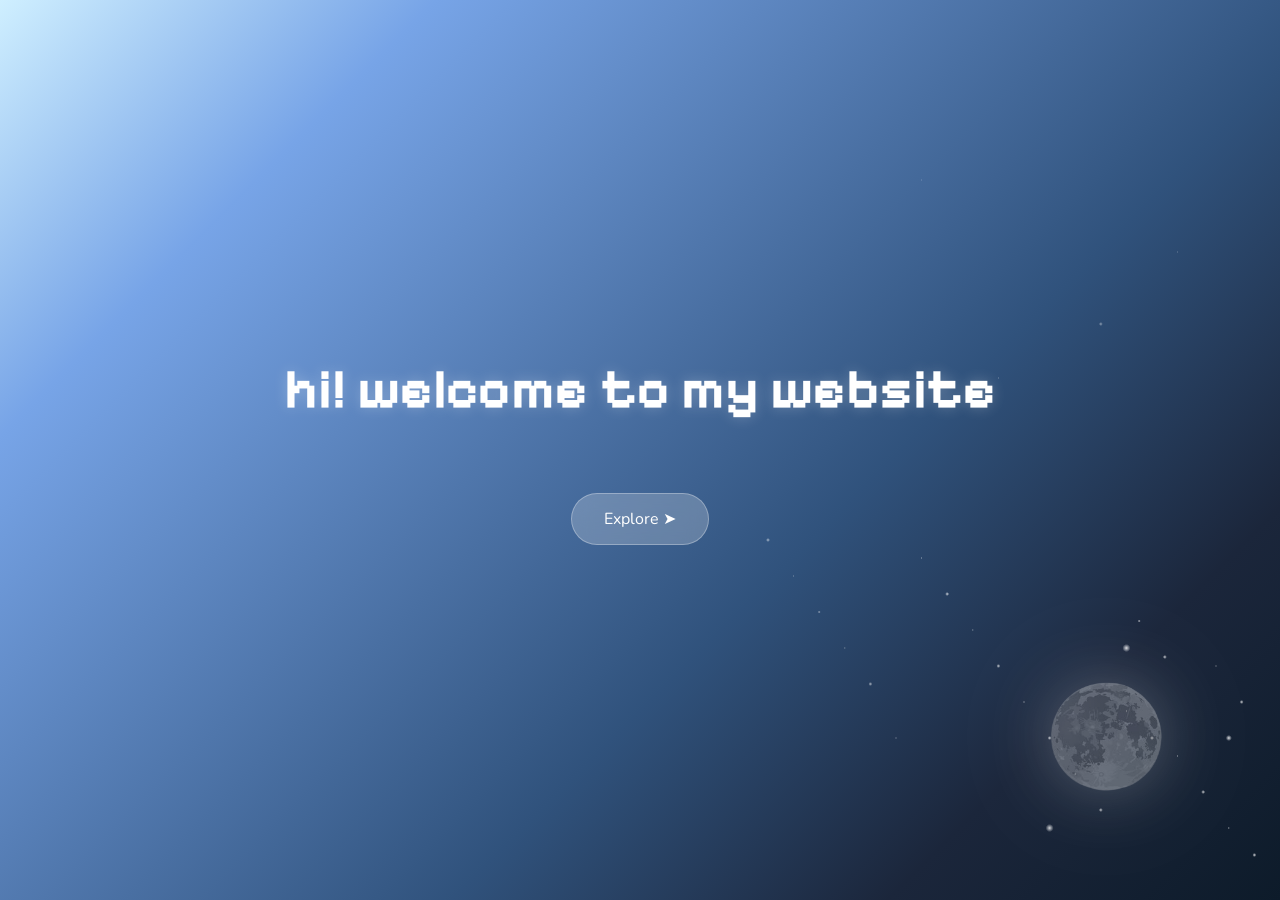
<file: index.html>
<!DOCTYPE html>
<html>
<head>
    <title>Mia's website</title>
    <link rel="stylesheet" href="style.css">
    <link rel="preconnect" href="https://fonts.googleapis.com">
    <link href="https://fonts.googleapis.com/css2?family=Nunito:ital,wght@0,200..1000;1,200..1000&family=Pixelify+Sans:wght@400..700&display=swap" rel="stylesheet">
</head>

<body class="home-page">
    <div class="stars"></div>
    <div class="moon"></div>
    <div class="shooting-star"></div>
    
    <section class="hero">
        <h1>hi! welcome to my website</h1>
    
        <a href="about.html" class="cta-btn">Explore ➤</a>
    </section>

    <script src="script.js"></script>
</body>
</html>
</file>
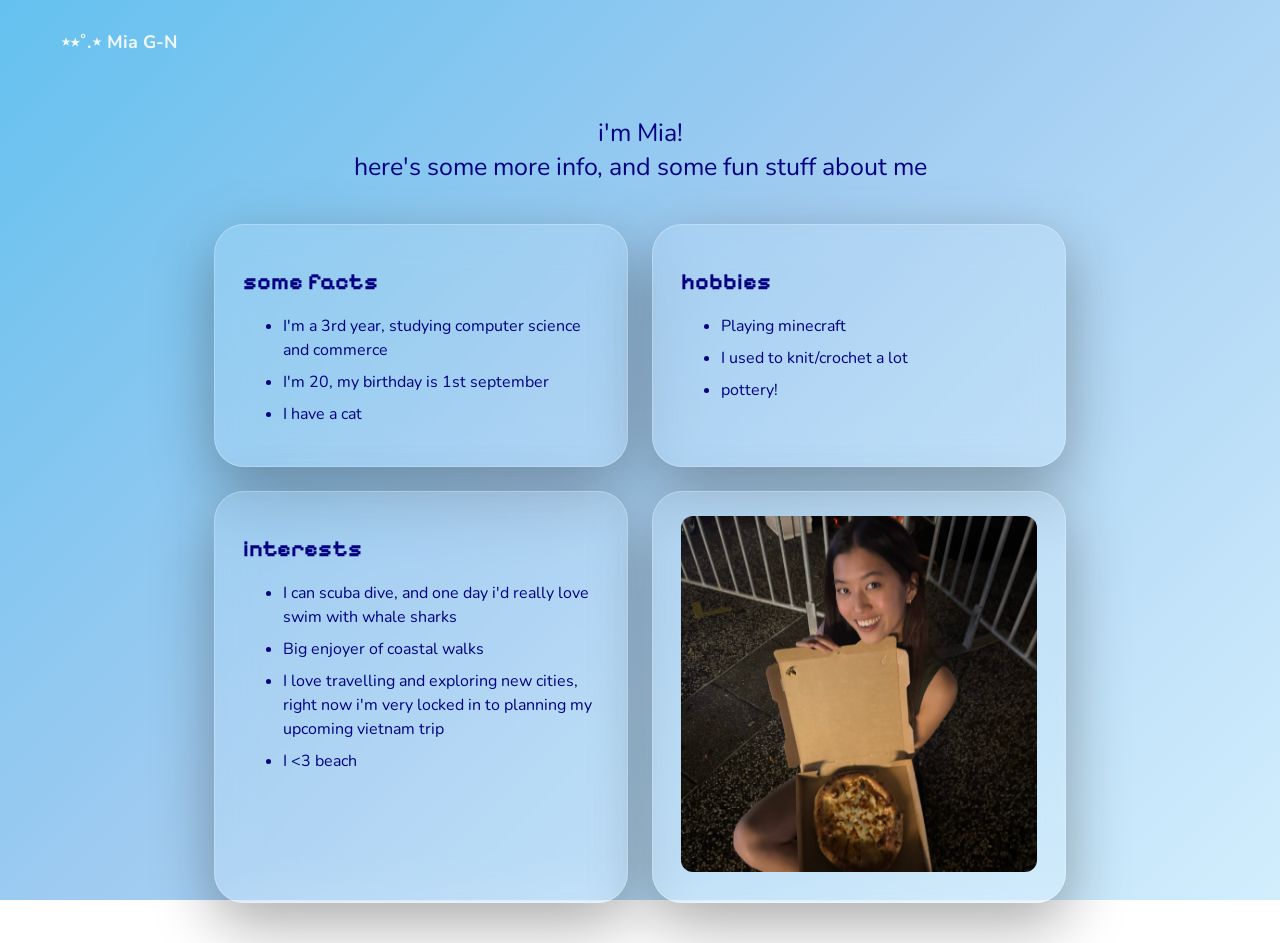
<file: about.html>
<!DOCTYPE html>
<html>

<head>
    <title>About Me</title>
    <link rel="stylesheet" href="style.css">

    <link rel="preconnect" href="https://fonts.googleapis.com">
    <link href="https://fonts.googleapis.com/css2?family=Nunito:ital,wght@0,200..1000;1,200..1000&family=Pixelify+Sans:wght@400..700&display=swap" rel="stylesheet">
</head>


<body class="about-page">
    <div class="cloud cloud1"></div>
    <div class="cloud cloud2"></div>
    <div class="cloud cloud3"></div>

    <nav>
        <a href="index.html">⋆⭒˚.⋆ Mia G-N</a>
    </nav>

    <div class="page-intro">
        i'm Mia! <br>here's some more info, and some fun stuff about me
    </div>

    <div class="sections-grid">
        <section class="card">
            <h2> some facts</h2>
            <ul>
                <li> I'm a 3rd year, studying computer science and commerce</li>
                <li> I'm 20, my birthday is 1st september</li>
                <li> I have a cat</li>
            </ul>
        </section>

        <section class="card">
            <h2> hobbies</h2>
            <ul>
                <li>Playing minecraft</li>
                <li> I used to knit/crochet a lot</li>
                <li> pottery! </li>
            </ul>
        </section>

        <section class="card">
            <h2>interests</h2>
            <ul>
                <li>I can scuba dive, and one day i'd really love swim with whale sharks</li>
                <li> Big enjoyer of coastal walks</li>
                <li> I love travelling and exploring new cities, <br> right now i'm very locked in
                    to planning my upcoming vietnam trip </li>
                <li> I &lt;3 beach</li>
            </ul>
        </section>

        <section class="card">
            <img src="images/me.JPG" alt="a photo of me (with pizza)">
        </section>
    </div>
</body>
</html>
</file>
<file: style.css>
* {
    box-sizing: border-box;
}

body {
    margin: 0;
    min-height: 100vh;
    font-family: 'Nunito', sans-serif;
    overflow-x: hidden;
}

h1, h2 {
    font-family: 'Pixelify Sans', sans-serif;
}

h1 {
    font-size: 56px;
    margin-top: 0;
    color: white;
    text-shadow: 0 0 14px rgba(255, 255, 255, 0.25);
}

h2 {
    font-size: 23px;
}

p {
    font-size: 18px;
    line-height: 1.8;
    color: white;
}

.home-page {
    color: black;

    background:
        linear-gradient(
            135deg,
            #cfefff 0%,
            #77a4e7 20%,
            #30527c 62%,
            #1b263b 82%,
            #0d1b2a 100%
        );

    background-attachment: fixed;

    overflow-x: hidden;
    
    display: flex;
    flex-direction: column;
    height: 100vh;
    overflow: hidden;
}

.about-page {
    color: navy;
    background:
        linear-gradient(
            135deg,
            #64c1ef 0%,
            #9fcbf1 45%,
            #d2eefd 100%
        );

    background-attachment: fixed;
}


/* Navigation */

nav {
    padding: 30px 60px;
    display: flex;
    gap: 30px;
    position: relative;
    z-index: 10;
}

nav a {
    color: rgba(255, 255, 255, 0.9);
    text-decoration: none;
    font-size: 18px;
    font-weight: bold;
    transition: 0.3s;
}

nav a:hover {
    color: white;
    text-shadow: 0 0 12px rgba(255, 255, 255, 0.8);
}

/* HOME PAGE */

.hero {
    flex: 1;
    margin: 0;
    max-width: 100%;
    border-radius: 0;
    background: transparent;
    backdrop-filter: none;
    border: none;
    box-shadow: none;
    display: flex;
    flex-direction: column;
    align-items: center;
    justify-content: center;
    text-align: center;
}

.cta-btn {
    display: inline-block;
    margin-top: 24px;
    padding: 14px 32px;
    border-radius: 999px;
    background: rgba(255, 255, 255, 0.22);
    color: white;
    font-size: 16px;
    text-decoration: none;
    backdrop-filter: blur(10px);
    border: 1px solid rgba(255, 255, 255, 0.3);
    transition: 0.3s;
}

.cta-btn:hover {
    background: rgba(255, 255, 255, 0.35);
    transform: translateY(-2px);
}

/* ABOUT PAGE */

section {
    max-width: 850px;
    margin: 100px auto;
    padding: 30px;
    border-radius: 30px;
    background: rgba(255, 255, 255, 0.12);
    backdrop-filter: blur(18px);
    border: 1px solid rgba(255, 255, 255, 0.25);
    box-shadow:
        0 0 40px rgba(255, 255, 255, 0.08),
        0 20px 60px rgba(0, 0, 0, 0.35);
    position: relative;
    z-index: 10;
}

.sections-grid {
    display: grid;
    grid-template-columns: repeat(2, 1fr);  /* 2 equal columns */
    gap: 24px;                               /* space between cards */
    max-width: 900px;
    margin: 40px auto;
    padding: 0 24px;
}

.page-intro {
    max-width: 700px;
    margin: 32px auto;
    text-align: center;
    color: navy;
    font-size: 25px;
}

.card {
    padding: 24px 28px;
    border-radius: 30px;
    max-width: none;
    margin: 0;
}

.card img {
    width: 100%;
    border-radius: 12px
}

.card li {
    line-height: 1.5;
    margin-bottom: 8px;
}

/* DECORATIVE
/* Moon */

.moon {
    position: fixed;

    top: 670px;
    right: 100px;

    width: 140px;
    height: 140px;

    background-image: url("images/moon2.png");

    background-size: contain;
    background-repeat: no-repeat;
    background-position: center;

    opacity: 0.4;

    filter:
        drop-shadow(0 0 30px rgba(255,255,255,0.6))
        drop-shadow(0 0 80px rgba(255,255,255,0.25));

    z-index: 1;
}

/* Stars */

.stars {
    position: fixed;
    inset: 0;

    background-image:

        /* dense bottom right */

        radial-gradient(2px 2px at 98% 95%, rgba(255,255,255,0.95), transparent),
        radial-gradient(1px 1px at 96% 92%, rgba(255,255,255,0.8), transparent),
        radial-gradient(2px 2px at 94% 88%, rgba(255,255,255,0.9), transparent),
        radial-gradient(1px 1px at 92% 84%, rgba(255,255,255,0.7), transparent),
        radial-gradient(2px 2px at 90% 82%, rgba(255,255,255,0.95), transparent),
        radial-gradient(1px 1px at 88% 79%, rgba(255,255,255,0.75), transparent),
        radial-gradient(2px 2px at 97% 78%, rgba(255,255,255,0.9), transparent),
        radial-gradient(1px 1px at 95% 74%, rgba(255,255,255,0.6), transparent),
        radial-gradient(2px 2px at 91% 73%, rgba(255,255,255,0.9), transparent),
        radial-gradient(1.5px 1.5px at 89% 69%, rgba(255,255,255,0.8), transparent),

        /* lower right spread */

        radial-gradient(2px 2px at 86% 90%, rgba(255,255,255,0.85), transparent),
        radial-gradient(1px 1px at 84% 86%, rgba(255,255,255,0.65), transparent),
        radial-gradient(2px 2px at 82% 82%, rgba(255,255,255,0.9), transparent),
        radial-gradient(1px 1px at 80% 78%, rgba(255,255,255,0.7), transparent),
        radial-gradient(2px 2px at 78% 74%, rgba(255,255,255,0.85), transparent),
        radial-gradient(1px 1px at 76% 70%, rgba(255,255,255,0.6), transparent),
        radial-gradient(2px 2px at 74% 66%, rgba(255,255,255,0.9), transparent),
        radial-gradient(1px 1px at 72% 62%, rgba(255,255,255,0.65), transparent),

        /* mid transition */

        radial-gradient(1px 1px at 70% 82%, rgba(255,255,255,0.55), transparent),
        radial-gradient(2px 2px at 68% 76%, rgba(255,255,255,0.7), transparent),
        radial-gradient(1px 1px at 66% 72%, rgba(255,255,255,0.5), transparent),
        radial-gradient(1.5px 1.5px at 64% 68%, rgba(255,255,255,0.6), transparent),
        radial-gradient(1px 1px at 62% 64%, rgba(255,255,255,0.45), transparent),
        radial-gradient(2px 2px at 60% 60%, rgba(255,255,255,0.7), transparent),

        /* few stars higher up */

        radial-gradient(1px 1px at 78% 42%, rgba(255,255,255,0.4), transparent),
        radial-gradient(2px 2px at 86% 36%, rgba(255,255,255,0.55), transparent),
        radial-gradient(1px 1px at 92% 28%, rgba(255,255,255,0.35), transparent),
        radial-gradient(1px 1px at 72% 20%, rgba(255,255,255,0.3), transparent),

        /* hero stars */

        radial-gradient(4px 4px at 88% 72%, rgba(255,255,255,1), transparent),
        radial-gradient(3px 3px at 96% 82%, rgba(255,255,255,1), transparent),
        radial-gradient(4px 4px at 82% 92%, rgba(255,255,255,0.95), transparent);

    opacity: 0.85;

    pointer-events: none;

    z-index: 0;

    filter: blur(0.2px);

    animation: twinkle 7s ease-in-out infinite alternate;
}

@keyframes twinkle {
    from {
        opacity: 0.45;
    }

    to {
        opacity: 0.8;
    }
}

/* Clouds */

.cloud {
    position: fixed;
    background: rgba(255, 255, 255, 0.7);
    border-radius: 100px;
    filter: blur(2px);
    opacity: 0.85;
    z-index: 1;
}

.cloud::before,
.cloud::after {
    content: "";
    position: absolute;
    background: inherit;
    border-radius: 50%;
}

.cloud1 {
    width: 220px;
    height: 70px;
    top: 230px;
    left: -250px;
    animation: drift 45s linear infinite;
}

.cloud1::before {
    width: 90px;
    height: 90px;
    top: -40px;
    left: 35px;
}

.cloud1::after {
    width: 120px;
    height: 120px;
    top: -60px;
    right: 30px;
}

.cloud2 {
    width: 180px;
    height: 55px;
    top: 420px;
    left: -300px;
    opacity: 0.65;
    animation: drift 60s linear infinite;
    animation-delay: 10s;
}

.cloud2::before {
    width: 75px;
    height: 75px;
    top: -35px;
    left: 30px;
}

.cloud2::after {
    width: 95px;
    height: 95px;
    top: -45px;
    right: 20px;
}

.cloud3 {
    width: 260px;
    height: 80px;
    top: 580px;
    left: -350px;
    opacity: 0.5;
    animation: drift 75s linear infinite;
    animation-delay: 20s;
}

.cloud3::before {
    width: 100px;
    height: 100px;
    top: -45px;
    left: 40px;
}

.cloud3::after {
    width: 130px;
    height: 130px;
    top: -65px;
    right: 35px;
}

@keyframes drift {
    from {
        transform: translateX(0);
    }

    to {
        transform: translateX(150vw);
    }
}

.shooting-star {
    position: fixed;

    top: 120px;
    right: -200px;

    width: 180px;
    height: 2px;

    background: linear-gradient(
        to left,
        rgba(255,255,255,1),
        rgba(255,255,255,0)
    );

    border-radius: 999px;

    transform: rotate(-25deg);

    opacity: 0;

    box-shadow:
        0 0 10px rgba(255,255,255,0.9),
        0 0 20px rgba(255,255,255,0.6),
        0 0 40px rgba(255,255,255,0.4);

    animation: shooting 8s linear infinite;

    z-index: 2;
}

/* Star head */

.shooting-star::before {
    content: "";

    position: absolute;

    left: -6px;
    top: -3px;

    width: 8px;
    height: 8px;

    background: white;

    border-radius: 50%;

    box-shadow:
        0 0 12px white,
        0 0 24px rgba(255,255,255,0.8);
}

/* Animation */

@keyframes shooting {

    0% {
        transform:
            translateX(0)
            translateY(0)
            rotate(-25deg);

        opacity: 0;
    }

    5% {
        opacity: 1;
    }

    60% {
        transform:
            translateX(-160vw)
            translateY(70vh)
            rotate(-25deg);

        opacity: 1;
    }

    100% {
        transform:
            translateX(-160vw)
            translateY(70vh)
            rotate(-25deg);

        opacity: 0;
    }
}

/* Mobile responsiveness */

@media (max-width: 700px) {
    nav {
        padding: 24px;
        flex-direction: column;
        gap: 12px;
    }

    section {
        margin: 60px 20px;
        padding: 32px;
    }

    h1 {
        font-size: 40px;
    }

    .moon {
        width: 80px;
        height: 80px;
        top: 120px;
        right: 30px;
    }
}
</file>
